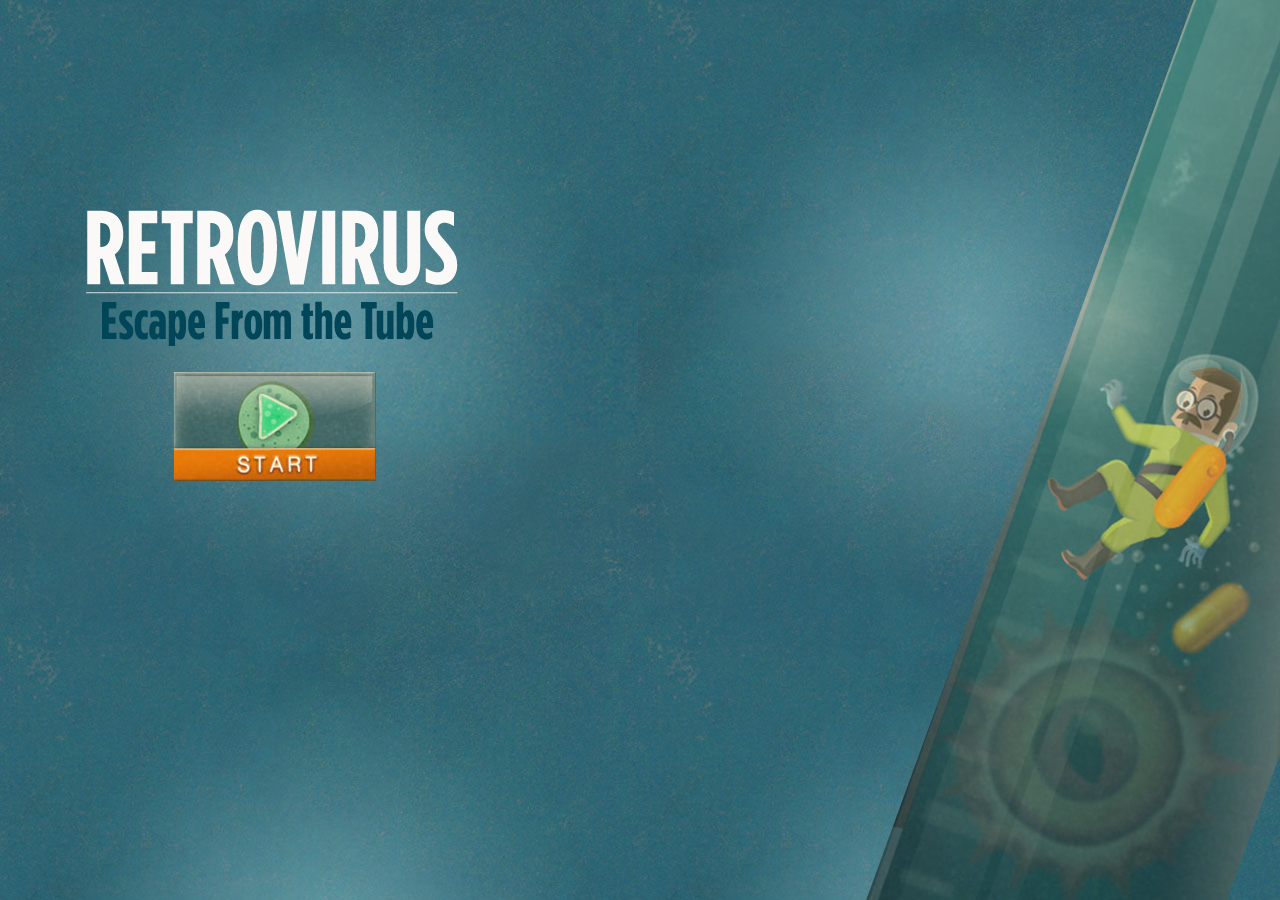
<file: index.html>
<!DOCTYPE HTML>
<html>
<head>
<meta charset="utf-8" />
<title>retrovirus</title>
<link href='http://fonts.googleapis.com/css?family=Open+Sans' rel='stylesheet' type='text/css' />
<link rel="apple-touch-icon-precomposed" sizes="114x114" href="images/apple-touch-icon-114x114.png" />
<link rel="apple-touch-icon-precomposed" sizes="72x72" href="images/apple-touch-icon-72x72.png" />
<link rel="apple-touch-icon-precomposed" href="images/apple-touch-icon-57x57.png" />
<link rel="shortcut icon" href="images/apple-touch-icon-57x57.png" />
<link rel="apple-touch-startup-image" href="images/startup-splash.jpg" />
<meta name="apple-mobile-web-app-capable" content="yes">
<meta name="apple-mobile-web-app-status-bar-style" content="black">
<meta name="viewport" content="width=device-width, initial-scale=.5, maximum-scale=.5" />
<style>
	@import url('css/falling.css');
	@media screen and (min-width: 641px) {

		.centerwrap {
			position: absolute;
			height: 302px;
			margin-top: -181px;
			top: 50%;
			width: 370px;
			margin-right: 0;
			right: 1.5%;

		}

		.triplebtns, .endbuttonwrap {
			width: 110%;
		}
		.triplebtns img {
			width: 30%;
		}
		.endbuttonwrap img {
			width: 45%;
		}
		.endbuttonwrap {
			bottom: 0%;
		}

		#diagram {
			margin-left:0;
			left: 2%;
		}
		.page {
			position: absolute;
			width: 100%;
			/*width: 960px;*/
			/*margin-left: -480px;
			left: 50%;*/
			height: 100%;
		}

		#jobs-cta {
			height: 15%;
		}
		#playagain {
			margin-right: 0;
		}
		#gotogame {
			right: 2%;
			margin-right: 0;
		}
	}/* closes media query */
</style>
<script>
var iPad,
addiPadStylesheet;
iPad = (function(){
		var agent = navigator.userAgent.toLowerCase(),
		val = false;
		if( (agent.search("ipad") > -1) ) {
			val = true;
		} else {
			val = false;
		}
			return val;
		}());
addiPadStylesheet = function () {
	var sheet = document.createElement('link'),
	styleTag = document.getElementsByTagName('style')[0];
	sheet.type = 'text/css';
	sheet.rel = 'stylesheet';
	sheet.href = 'css/ipad.css';
	//styleTag.parentNode.insertBefore(sheet,styleTag.nextSibling);

};
if(iPad === true ) {
	addiPadStylesheet();
}
</script>
<script type="text/javascript">
//UA-32813003-1
  var _gaq = _gaq || [];
  _gaq.push(['_setAccount', 'UA-32813003-1']);
  _gaq.push(['_trackPageview']);

  (function() {
    var ga = document.createElement('script'); ga.type = 'text/javascript'; ga.async = true;
    ga.src = ('https:' == document.location.protocol ? 'https://ssl' : 'http://www') + '.google-analytics.com/ga.js';
    var s = document.getElementsByTagName('script')[0]; s.parentNode.insertBefore(ga, s);
  })();

</script>
</head>
<body>
<div id="fb-root"></div>
<script>
  window.fbAsyncInit = function() {
    FB.init({
      appId      : '392651687447954', // App ID
      //channelUrl : '//iphone.stonecanoe.ca/channel.html', // Channel File
      status     : true, // check login status
      cookie     : true, // enable cookies to allow the server to access the session
      xfbml      : true  // parse XFBML
    });

    // Additional initialization code here
  };

  // Load the SDK Asynchronously
  (function(d){
     var js, id = 'facebook-jssdk', ref = d.getElementsByTagName('script')[0];
     if (d.getElementById(id)) {return;}
     js = d.createElement('script'); js.id = id; js.async = true;
     js.src = "//connect.facebook.net/en_US/all.js";
     ref.parentNode.insertBefore(js, ref);
   }(document));
</script>
<!-- the game -->
<!-- the game -->
<!-- the game -->
<canvas id="canvas" width="200" height="200"></canvas>

<div id="empty-bar"></div>
<div id="full-bar"></div>
<div id="mutation-text">MUTATION LEVEL</div>

<div id="glare"></div>
<img id="save_btn" src="images/save_btn.png" alt="save" />
<img id="reset_btn" src="images/reset_btn.png" alt="reset" />
<!-- menu screens -->
<!-- menu screens -->
<!-- menu screens -->
<div id="main-wrapper">
		<!-- end screen -->
		<!-- end screen -->
		<!-- end screen -->
		<div class="page" id="end-screen">
			<div class="centerwrap">
				<h1 id="end-title" class="supertitle">Fail!</h1>
				<p id="top-message" class="uppermessage">Dr. Nano escaped total mutation but he's... not quite right. Try to save his human form.</p>

				<div class="endbuttonwrap">
					<a id="playagain"><img src="images/wide_replay_btn.jpg" alt="" /></a>
					<a id="share"><img src="images/wide_share_btn.jpg" alt="" /></a>
				</div>
			</div>
		</div>

	    <!-- mad-scientist success -->
	    <!-- mad-scientist success -->
	    <!-- mad-scientist success -->
	    <div class="page" id="ms-success">
	    	<div class="centerwrap">
		    	<h1 id="ms-success-title" class="supertitle">It's alive!</h1>
		    	<p id="ms-success-message" class="uppermessage">You're clearly quite experienced as a mutator. Look at that exquisite freak. Continue on to try again, share the game or return to Retrovirus.</p>

	    	<!-- <a href="#" id="ms-continue"></a> -->
		    	<div class="triplebtns">
			    	<a id="mad-scientist-start"><img src="images/ms_play_button.jpg" alt="mad scientist start" /></a>
			    	<a id="share-game"><img src="images/share_button.jpg" alt="" /></a>
			    	<a id="game-start"><img src="images/replay_button.jpg" alt-"" /></a>
		    	</div>
	    	</div>
	    </div>

	    <!-- success -->
	    <!-- success -->
	    <!-- success -->
	    <div class="page" id="success-screen">
		    <img id="triumph" src="images/success_pose.jpg" alt="booya!" />

		    <div class="scstitle">
		    	<h1 id="success-title" class="supertitle">Success!</h1>
		    	<p id="success-message" class="uppermessage">Your science skills saved Dr. Nano. You've earned the keys to the lab and unlocked Mad Scientist Mode. It's time to get freaky.</p>
		    </div>
		    <!-- <div class="centerwrap multibtn"> -->
		    	<a id="gotomultichoice" href="#"><img src="images/madscience_btn.jpg" alt="gotomultichoice" /></a>
	    	<!-- </div> -->
	    </div>

	    <!-- shared-screen -->
	    <!-- shared-screen -->
	    <!-- shared-screen -->
		    <div class="page" id="shared-screen">
		    	<div class="centerwrap">
		    	<h1 id="shared-title" class="supertitle">It's alive!</h1>
		    	<p id="shared-message" class="uppermessage">A mutation this severe is clearly the work of an unstable individual.</p>
		    </div>
		    	<a id="gotogame" href="#"><img src="images/continue_button.jpg" alt="continue" /></a>
		    </div>

	<!-- </div> inner wrap -->
	<!-- diagram -->
	<!-- diagram -->
	<!-- diagram -->
	<div id="diagram">
		<canvas id="diagramcanvas" width="366" height="322"></canvas>
	</div>


	<!-- share pop-up -->
	<!-- share pop-up -->
	<!-- share pop-up -->
	<!-- share pop-up -->
	<div class="page" id="share-popup">
		<div id="share-shade" class="shade"></div>
		<div id="share-inner">
			<a id="facebook-share"></a>
			<a id="twitter-share"></a>
			<a id="close-share"></a>
		</div>
	</div>

	<!-- ms instruction pop-up -->
	<!-- ms instruction pop-up -->
	<!-- ms instruction pop-up -->
	<div class="popup" id="msi-popup">
		<!-- <div id="msi-shade" class="shade"></div>-->
		<div id="msi-inner">
			<img id="msi-graphic" src="images/msi-graphic.jpg" />
			<div class="msgwrap">
				<h1 id="msi-title">Make a freak.</h1>
				<p id="msi-message">See all the crazy mutations.</p>
			</div>
				<a id="getfreaky" href="#"><img src="images/attack_btn.jpg" alt="" /></a>
		</div>
	</div>

	<!-- jobs cta -->
	<!-- jobs cta -->
	<!-- jobs cta -->
	<div id="jobs-cta"><p>like us on <a href="http://www.facebook.com/stonecanoe" target="_blank">facebook</a></div>
		<!-- splash screen -->
		<!-- splash screen -->
		<!-- splash screen -->
		<div id="splash-screen">
			<img id="nano-blurry" src="images/nano_tube.jpg" alt="scotee nano" />
			<div class="titewrap">
				<img id="retro-virus-title" src="images/retrovirus_title.png" alt="retro-virus"/>
				<a class="short-button" id="begin-experiment" href="#"><img src="images/start_btn.jpg" alt="" /></a>
			</div>
	    </div>
	<!-- rv instruction pop-up -->
	<!-- rv instruction pop-up -->
	<!-- rv instruction pop-up -->
	<div id="rvi-popup">
		<!-- <div class="shade">&nbsp;</div> -->
		<div id="rvi-inner">
			<img id="avoid-graphic" src="images/avoid-graphic.jpg" />
			<div class="msgwrap">
				<h1 id="avoid-title">Avoid viruses.</h1>
				<p id="avoid-message">Pills will help.</p>
			</div>

			<a id="readytogo" href="#"><img src='images/ready_btn.jpg' alt="get to the top" /></a>
		</div>
	</div>


</div><!-- main wrapper -->
<!-- LOADER -->
<!-- LOADER -->
<!-- LOADER -->
<div id="loadscreen"><img id="throbber" src="images/throbbing-logo.gif" alt="loading" /></div>
<script>
var javascriptMutationArray = {
	head : {},
	torso : {},
	thigh : {},
	bicep : {},
	calf_left : {},
	calf_right : {},
	forearm_left : {},
	forearm_right : {}
},
creatingAMonster = false,
creatureArray = ['chicken',
					'skeleton',
					'bodybuilder',
					'burlesque',
					'octopus',
					'duck',
					'vanillaice',
					'poop',
					'cyclops',
					'macaroni',
					'computer',
					'ninja',
					'meta',
					'girl',
					'lumberjack',
					'robot',
					'bagel',
					'scientist'];

</script>
<script src="js/Box2dWeb-2.1.a.3.min.js"></script>
<script src="js/falling.js"></script>
<script>
/*var joblinker;
joblinker = document.getElementById('job-linker');
multiverse.eventlistener('touchstart', joblinker, function(evt) {
	var msg = document.createEvent('Event');
	msg.initEvent('gotojobspage', true, true, window);
	joblinker.dispatchEvent(msg);
	multiverse.cancelevent(evt);
});*/
</script>
</body>
</html>
</file>
